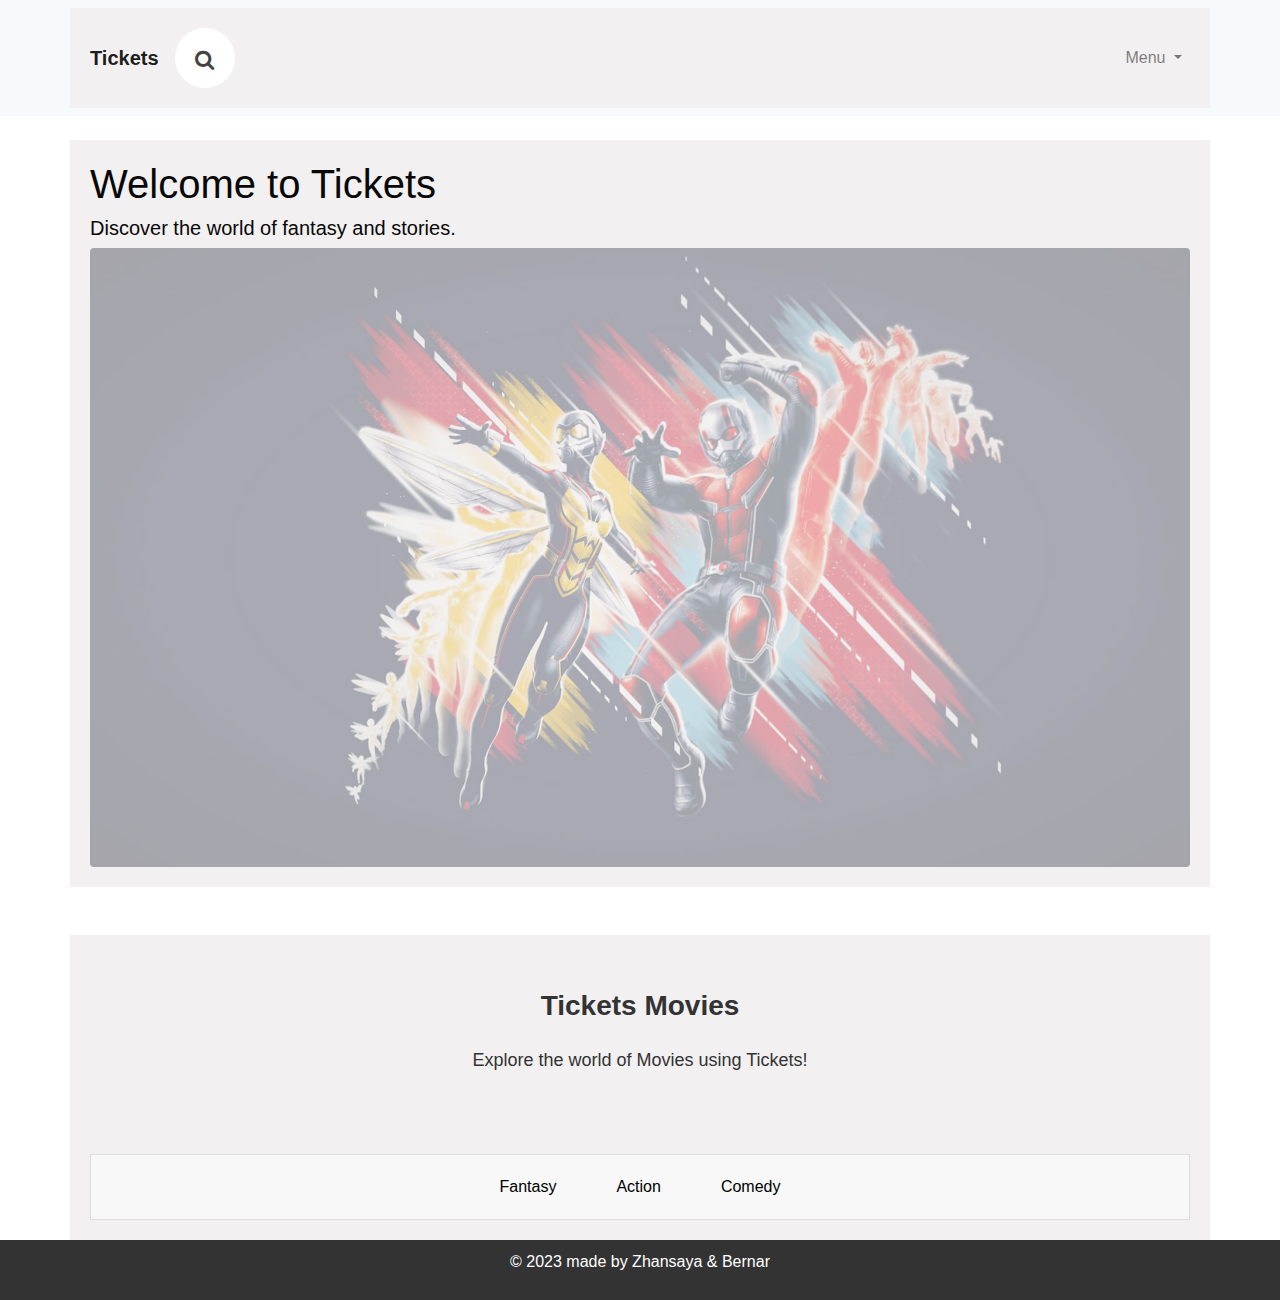
<file: index.html>
<!DOCTYPE html>
<html lang="en">
<head>
    <meta charset="UTF-8">
    <meta name="viewport" content="width=device-width, initial-scale=1.0">
    <title>Tickects</title>
    <link rel="stylesheet" href="css/style.css">
    <link rel="stylesheet" href="css/styles.css">
    <link rel="shortcut icon" href="Images/ticket_1557002.png" type="image/x-icon">
    <link href="https://cdn.jsdelivr.net/npm/bootstrap@5.1.3/dist/css/bootstrap.min.css" rel="stylesheet" integrity="sha384-1BmE4kWBq78iYhFldvKuhfTAU6auU8tT94WrHftjDbrCEXSU1oBoqyl2QvZ6jIW3" crossorigin="anonymous">
    <link rel="stylesheet" href="https://cdn.jsdelivr.net/npm/bootstrap@5.3.0/dist/css/bootstrap.min.css">
    
    
    <script src="https://cdn.jsdelivr.net/npm/bootstrap@5.3.1/dist/js/bootstrap.bundle.min.js"></script>
    <link rel="stylesheet" href="https://maxcdn.bootstrapcdn.com/bootstrap/4.5.2/css/bootstrap.min.css">
    <link rel="stylesheet" href="https://maxcdn.bootstrapcdn.com/font-awesome/4.5.0/css/font-awesome.min.css">
</head>
<style>
    .container {
        padding: 20px;
        color: rgb(8, 8, 8);
    }
    @media only screen and (max-width: 600px) {
        .container {background: #caa1e6;}
    }
    @media only screen and (min-width: 600px) {
        .container {background: #f2f0f0;}
    }
    .tab {
        overflow: hidden;
        border: 1px solid #ddd;
        background-color: #f8f8f8;
        padding: 10px;
        display: flex;
        justify-content: center;
    }

    .tab button {
        background-color: #f8f8f8;
        border: none;
        outline: none;
        cursor: pointer;
        padding: 10px 20px;
        transition: 0.3s;
        font-size: 16px;
        margin: 0 10px;
        color: #000;
    }

    .tab button:hover {
        background-color: #ddd;
    }

    .tab button.active {
        background-color: #ccc;
    }

    .tabcontent {
        display: none;
        padding: 20px;
        border: 1px solid #ddd;
        border-top: none;
    }

    .chanel-theme {
        font-family: "Helvetica Neue", Helvetica, Arial, sans-serif;
        color: #333;
        text-align: center;
        padding: 30px;
    }

    .chanel-title {
        font-size: 28px;
        font-weight: bold;
        margin-bottom: 20px;
    }

    .chanel-description {
        font-size: 18px;
        margin-bottom: 30px;
    }
    .container {
        padding: 20px;
        color: rgb(8, 8, 8);
    }
    @media only screen and (max-width: 600px) {
        .container {background: #caa1e6;}
    }
    @media only screen and (min-width: 600px) {
        .container {background: #f2f0f0;}
    }
</style>
<body>
    <nav class="navbar navbar-expand-lg navbar-light bg-light sticky-top">
        <div class="container">
            <a class="navbar-brand" href="#">Tickets</a>
            <button class="navbar-toggler" type="button" data-toggle="collapse" data-target="#navbarNav" aria-controls="navbarNav" aria-expanded="false" aria-label="Toggle navigation">
                <span class="navbar-toggler-icon"></span>
            </button>
            <div class="collapse navbar-collapse" id="navbarNav">
                <div class="containers"> 
                    <div class="icon">
                        <i class="search fa fa-search"></i>
                    </div>
                    <div class="input">
                        <input type="text" placeholder="Search" id="search">
                        <i class="clear fa fa-times"></i>
                    </div>
                </div>
                <ul class="navbar-nav ml-auto">
                    <li class="nav-item dropdown">
                        <a class="nav-link dropdown-toggle" href="#" id="navbarDropdown" role="button" data-toggle="dropdown" aria-haspopup="true" aria-expanded="false">
                            Menu
                        </a>
                        <div class="dropdown-menu" aria-labelledby="navbarDropdown">
                            <a class="dropdown-item" href="index.html">Home</a>
                            <a class="dropdown-item" href="about.html">About<span class="sr-only">(current)</span></a>
                            <a class="dropdown-item" href="book.html">Book<span class="sr-only">(current)</span></a>
                            <div class="dropdown-divider"></div>
                            <a class="dropdown-item" href="new_order.html">Contact</a>
                        </div>
                    </li>
                </ul>
            </div>
        </div>
    </nav>

<div class="container my-4">
    <h1>Welcome to Tickets</h1>
    <h5>Discover the world of fantasy and stories.</h5>

    <img id="myElement" src="Images/Antman.jpg" alt="Chanel Fashion" class="img-fluid rounded" style="opacity: 0;">

</div>
<button type="button" class="btn btn-secondary mr-2" id="scrollToTopBtn">To the Top</button>
<section>
    <div class="container mt-5">
        <div class="chanel-theme">
            <div class="chanel-title">Tickets Movies</div>
            <div class="chanel-description">Explore the world of Movies using Tickets!</div>
        </div>
        <div class="tab">
            <button class="tablinks" id="tab1" onclick="openTab(event, 'Fantasy')">Fantasy</button>
            <button class="tablinks" id="tab2" onclick="openTab(event, 'Action')">Action</button>
            <button class="tablinks" id="tab3" onclick="openTab(event, 'Com')">Comedy</button>
        </div>
        <div id="Fantasy" class="tabcontent">
            <h3>Fantasy Movies</h3>
            <p>Discover the latest movies and series.</p>
            <div id="demo" class="carousel slide" data-bs-ride="carousel">
                <div class="carousel-inner">
                    <div class="carousel-item active">
                      <img src="Images/Shazam.jpg" alt="..." class="d-block w-100">
                    </div>
                    <div class="carousel-item">
                      <img src="Images/guardians.jfif" alt="..." class="d-block w-100">
                    </div>
                    <div class="carousel-item">
                      <img src="Images/IronMan3.webp" alt="..." class="d-block w-100">
                    </div>
                  </div>
            </div>
        </div>
        <div id="Action" class="tabcontent">
            <h3>Action Movies</h3>
            <p>Experience the breathtaking world of Action Movies.</p>
            <div id="demo" class="carousel slide" data-bs-ride="carousel">
                <div class="carousel-inner">
                    <div class="carousel-item active">
                      <img src="Images/Fast-X.jpg" alt="..." class="d-block w-100">
                    </div>
                    <div class="carousel-item">
                      <img src="Images/avatar.jpg" alt="..." class="d-block w-100">
                    </div>
                    <div class="carousel-item">
                      <img src="Images/john-wick-4.avif" alt="..." class="d-block w-100">
                    </div>
                  </div>
            </div>
        </div>
        <div id="Com" class="tabcontent">
            <h3>Comedy Movies</h3>
            <p>Immerse yourself in the timeless sense of humor.</p>
            <div id="demo" class="carousel slide" data-bs-ride="carousel">
                <div class="carousel-inner">
                    <div class="carousel-item active">
                      <img src="Images/White-Men-Cant-Jump.jpg" alt="..." class="d-block w-100">
                    </div>
                    <div class="carousel-item">
                      <img src="Images/barbie.jfif" alt="..." class="d-block w-100">
                    </div>
                    <div class="carousel-item">
                      <img src="Images/murder.jpg" alt="..." class="d-block w-100">
                    </div>
                  </div>
            </div>
    </div>
    </div>
</section>
<footer>
    <p>&copy; 2023 made by Zhansaya & Bernar</p>
</footer>

<script src="Scipts/index_script.js"></script>
<script src="Scipts/script.js"></script>
<script src="https://ajax.googleapis.com/ajax/libs/jquery/3.5.1/jquery.min.js"></script>
<script src="https://cdnjs.cloudflare.com/ajax/libs/popper.js/1.16.0/umd/popper.min.js"></script>
<script src="https://maxcdn.bootstrapcdn.com/bootstrap/4.5.2/js/bootstrap.min.js"></script>
</body>
</html>
</file>
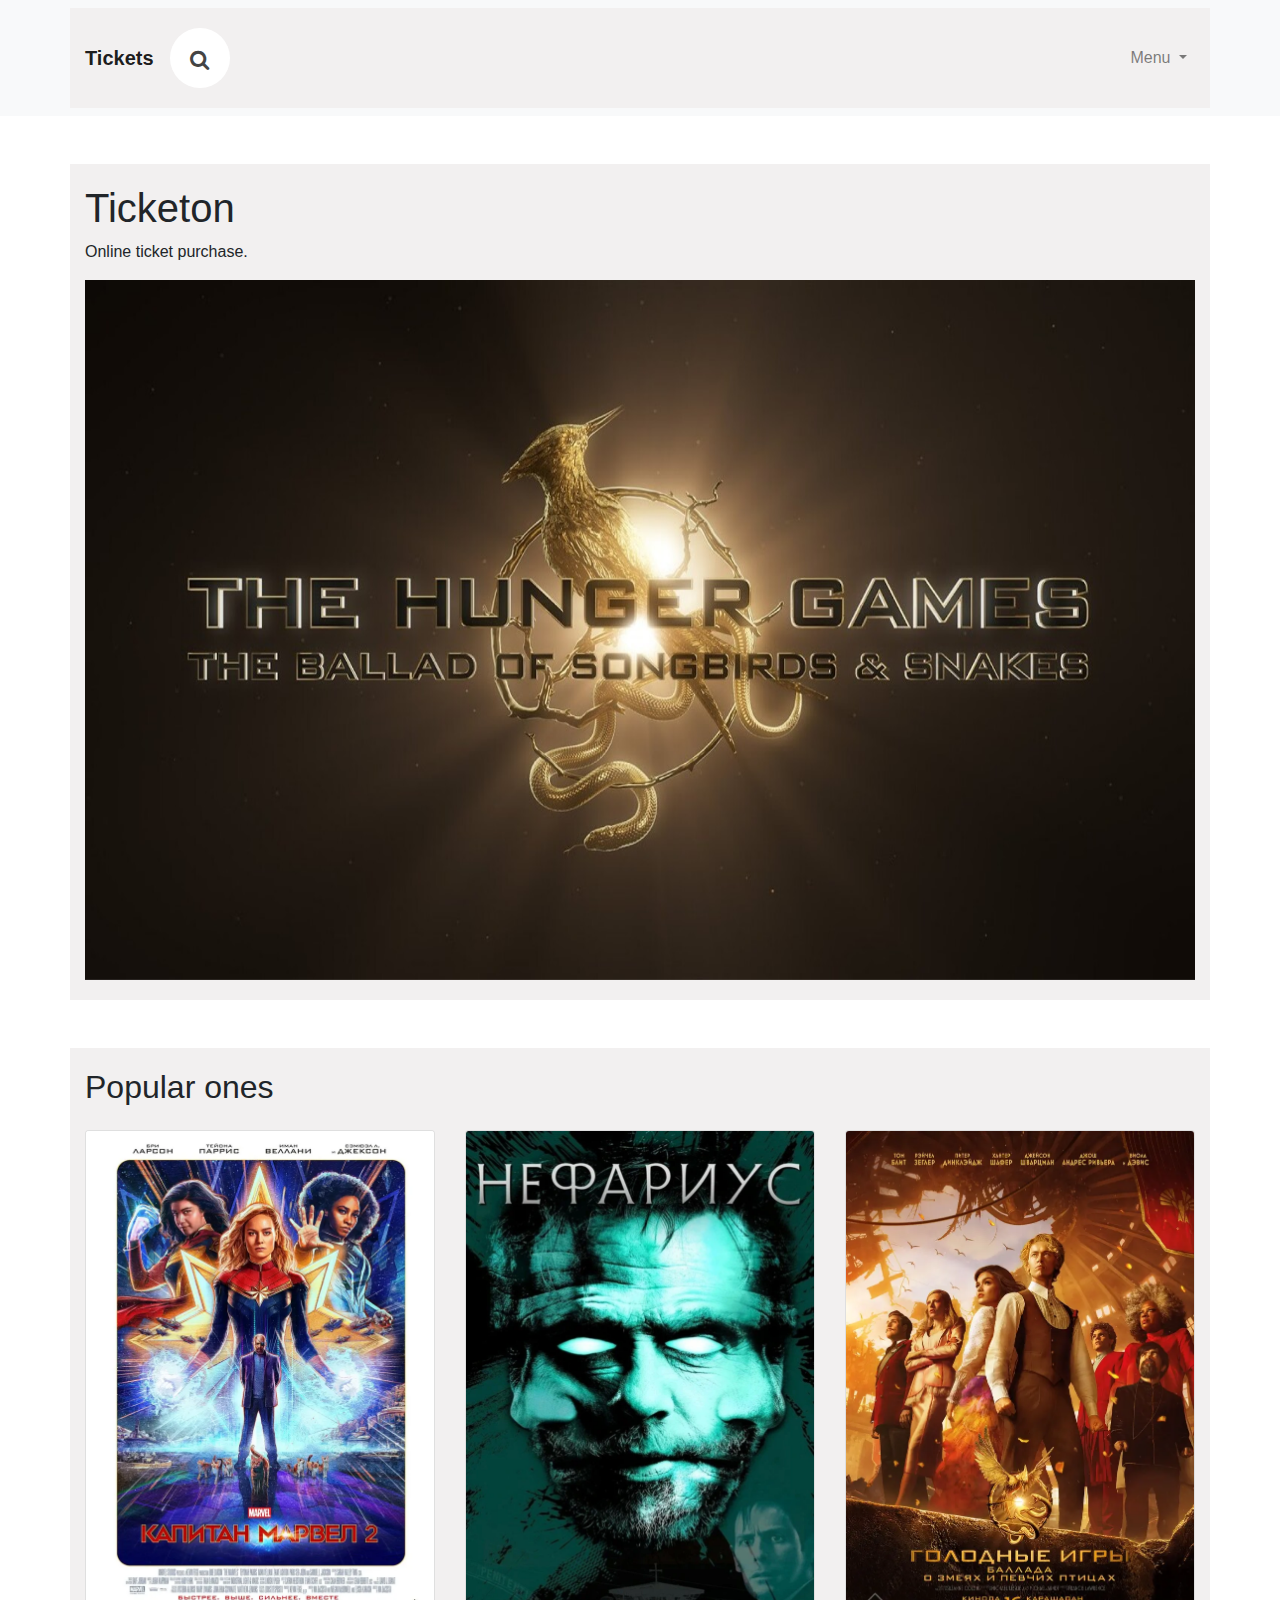
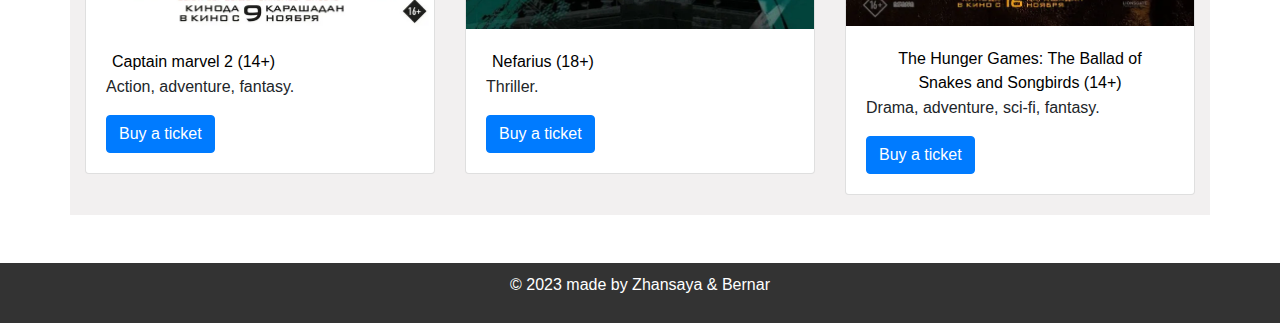
<file: book.html>
<!DOCTYPE html>
<html lang="en">
<head>
    <meta charset="UTF-8">
    <meta name="viewport" content="width=device-width, initial-scale=1.0">
    <title>Tickets</title>
    <link rel="stylesheet" href="css/style.css">
    <link rel="stylesheet" href="css/styles.css">
    <link rel="shortcut icon" href="Images/ticket_1557002.png" type="image/x-icon">
    <link href="https://cdn.jsdelivr.net/npm/bootstrap@5.1.3/dist/css/bootstrap.min.css" rel="stylesheet" integrity="sha384-1BmE4kWBq78iYhFldvKuhfTAU6auU8tT94WrHftjDbrCEXSU1oBoqyl2QvZ6jIW3" crossorigin="anonymous">
    <link rel="stylesheet" href="https://cdn.jsdelivr.net/npm/bootstrap@5.3.0/dist/css/bootstrap.min.css">
    
    
    <script src="https://cdn.jsdelivr.net/npm/bootstrap@5.3.1/dist/js/bootstrap.bundle.min.js"></script>
    <link rel="stylesheet" href="https://maxcdn.bootstrapcdn.com/bootstrap/4.5.2/css/bootstrap.min.css">
    <link rel="stylesheet" href="https://maxcdn.bootstrapcdn.com/font-awesome/4.5.0/css/font-awesome.min.css">
</head>
<style>
    body {font-family: Arial, Helvetica, sans-serif;}


    #myBtn {
        border: none; /* Убираем рамку */
        background: none; /* Убираем фон */
        cursor: pointer; /* Делаем курсор указателем при наведении */
        color: #000; /* Цвет текста */
    }
    .modal {
        display: none;
        position: fixed;
        z-index: 1;
        left: 0;
        top: 0;
        width: 100%;
        height: 100%;
        overflow: auto;
        background-color: rgba(0,0,0,0.9);
    }

    /* Modal Content */
    .modal-content {
        position: absolute;
        top: 50%;
        left: 50%;
        transform: translate(-50%, -50%);
        background-color: #fefefe;
        padding: 20px;
        border: 1px solid #888;
        width: 80%;
        max-width: 600px;
        box-shadow: 0 4px 8px 0 rgba(0,0,0,0.2),0 6px 20px 0 rgba(0,0,0,0.19);
        animation-name: fadeIn;
        animation-duration: 0.4s;
    }

    /* Add Animation */
    @keyframes fadeIn {
        from {opacity: 0}
        to {opacity: 1}
    }

    /* The Close Button */
    .close {
        color: white;
        float: right;
        font-size: 28px;
        font-weight: bold;
    }

    .close:hover,
    .close:focus {
        color: #000;
        text-decoration: none;
        cursor: pointer;
    }
</style>

<body>
    <nav class="navbar navbar-expand-lg navbar-light bg-light sticky-top">
        <div class="container">
            <a class="navbar-brand" href="#">Tickets</a>
            <button class="navbar-toggler" type="button" data-toggle="collapse" data-target="#navbarNav" aria-controls="navbarNav" aria-expanded="false" aria-label="Toggle navigation">
                <span class="navbar-toggler-icon"></span>
            </button>
            <div class="collapse navbar-collapse" id="navbarNav">
                <div class="containers"> 
                    <div class="icon">
                        <i class="search fa fa-search"></i>
                    </div>
                    <div class="input">
                        <input type="text" placeholder="Search" id="search">
                        <i class="clear fa fa-times"></i>
                    </div>
                </div>
                
                <ul class="navbar-nav ml-auto">
                    <li class="nav-item dropdown">
                        <a class="nav-link dropdown-toggle" href="#" id="navbarDropdown" role="button" data-toggle="dropdown" aria-haspopup="true" aria-expanded="false">
                            Menu
                        </a>
                        <div class="dropdown-menu" aria-labelledby="navbarDropdown">
                            <a class="dropdown-item" href="index.html">Home</a>
                            <a class="dropdown-item" href="about.html">About<span class="sr-only">(current)</span></a>
                            <a class="dropdown-item" href="book.html">Book<span class="sr-only">(current)</span></a>
                            <div class="dropdown-divider"></div>
                            <a class="dropdown-item" href="new_order.html">Contact</a>
                        </div>
                    </li>
                </ul>
            </div>
        </div>
    </nav>

<section>
    <div class="container mt-5">
        <h1>Ticketon</h1>
        <p>Online ticket purchase.</p>
        <div id="imageCarousel" class="carousel slide" data-ride="carousel">
            <div class="carousel-inner">
                <div class="carousel-item active">
                    <img src="Images/golodnye-igry-ballada-o-zmeyah-i-pevchih-ptitsah-2.jpg" class="d-block w-100 " alt="Product 1" style="width: 270px; height: 700px;">
                </div>
                <div class="carousel-item">
                    <img src="Images/maxresdefault.jpg"  class="d-block w-100" alt="Product 2" style="width: 270px; height: 700px;">
                </div>
                <div class="carousel-item">
                    <img src="Images/captainmarvel2-edited.jpeg"  class="d-block w-100" alt="Product 2" style="width: 270px; height: 700px;">
                </div>
            </div>
        </div>
    </div>
</section>


<section id="style" class="py-5">
    <div class="container">
        <h2>Popular ones</h2>
        <div class="row mt-4">
            <div class="col-md-4">
                <div class="card">
                    <img src="Images/cap.webp" class="card-img-top" alt="Film 1">
                    <div class="card-body">
                        <button id="myBtn">Captain marvel 2 (14+)</button>
                        <div id="myModal" class="modal">
                            <div class="modal-content">
                                <div class="modal-header">
                                    <span class="close">&times;</span>
                                    <h2>Captain marvel 2</h2>
                                </div>
                                <div class="modal-body">
                                    <p>Captain Marvel 2 is a movie that immerses audiences in a thrilling world of superheroes, adventure and emotional turbulence. It explores themes of courage, friendship and mutual aid in challenging situations.</p>
                                    <p>The movie is filled with dynamic battles and spectacular special effects, striking the imagination and making viewers hold their breath until the last minute. Together with the heroines we go on an incredible adventure, which will show that together we are stronger, even in the face of the most deadly threats.</p>
                                </div>
                            </div>

                        </div>
                        <p class="card-text">Action, adventure, fantasy.</p>
                        <a href="https://new.chaplin.kz/1422-kapitan-marvel-2" class ="btn btn-primary" id="linka" onmouseover="showTooltip(event, 'Chaplin Official')" onmouseout="hideTooltip()">Buy a ticket</a>
                    </div>
                </div>
            </div>

            <div class="col-md-4">
                <div class="card">
                    <img src="Images/da.webp" class="card-img-top" alt="Film 2">
                    <div class="card-body">
                        <button id="myBt">Nefarius (18+)</button>
                        <div id="myModa" class="modal">
                            <div class="modal-content">
                                <div class="modal-header">
                                    <span class="close">&times;</span>
                                    <h2>Nefarius</h2>
                                </div>
                                <div class="modal-body">
                                    <p>"Nefarius" is a sharp horror movie that tells the story of a mentally unstable murderer sentenced to death. He shocks everyone with a statement about his supernatural origin and claims to be the devil himself.</p>
                                </div>
                            </div>

                        </div>
                        <p class="card-text">Thriller.</p>
                        <a href="https://new.chaplin.kz/1419-nefarius" class ="btn btn-primary" id="jsn" onmouseover="showTooltip(event, 'Chaplin Official')" onmouseout="hideTooltip()">Buy a ticket</a>
                    </div>
                </div>
            </div>

            <div class="col-md-4">
                <div class="card">
                    <img src="Images/hung.webp" class="card-img-top" alt="Film 3">
                    <div class="card-body">
                        <button id="myB">The Hunger Games: The Ballad of Snakes and Songbirds (14+)</button>
                        <div id="myMod" class="modal">
                            <div class="modal-content">
                                <div class="modal-header">
                                    <span class="close">&times;</span>
                                    <h2>The Hunger Games: The Ballad of Snakes and Songbirds</h2>
                                </div>
                                <div class="modal-body">
                                    <p>Before he became the despotic president of Panem, young Coriolanus Snow was the last hope for his fading family, a once-great dynasty that had fallen into disfavor in the postwar Capitol. On the eve of the tenth annual Hunger Games, Snow is assigned to mentor Lucy Grey Baird, a tribune of District 12. Gradually, the girl attracts more and more attention Panem, becoming a favorite of the upcoming competition. Ready for anything to return his family to its former glory, Snow decides to turn the situation with Lucy in his favor. The race against time begins, which will show who is a songbird and who is a snake.</p>
                                </div>
                            </div>

                        </div>
                        <p class="card-text">Drama, adventure, sci-fi, fantasy.</p>
                        <a href="https://new.chaplin.kz/1428-golodnye-igry-ballada-o-zmeyakh-i-pevchikh-ptitsakh" class ="btn btn-primary" id="tbt" onmouseover="showTooltip(event, 'Chaplin Official')" onmouseout="hideTooltip()">Buy a ticket</a>

                    </div>
                </div>
            </div>
        </div>
    </div>
</section>

   

<button type="button" class="btn btn-secondary mr-2" id="scrollToTopBtn">To the Top</button>



<button type="button" class="btn btn-secondary mr-2" id="scrollToTopBtn">To the Top</button>
<footer>
    <p>&copy; 2023 made by Zhansaya & Bernar</p>
</footer>

<script src="Scipts/book_script.js"></script>
<script src="Scipts/script.js"></script>
<script src="https://ajax.googleapis.com/ajax/libs/jquery/3.5.1/jquery.min.js"></script>
<script src="https://cdnjs.cloudflare.com/ajax/libs/popper.js/1.16.0/umd/popper.min.js"></script>
<script src="https://maxcdn.bootstrapcdn.com/bootstrap/4.5.2/js/bootstrap.min.js"></script>
</body>
</html>
</file>
<file: css/style.css>
.containers{
    width: 60px;
    height: 60px;
    border-radius: 50px;
    background: white;
    position: relative;
    transition: 0.5s;
    overflow: hidden;
}
.containers.active{
    width: 400px;
}
#full-screen-video {
    position: absolute;
    top: 0;
    left: 0;
    width: 100%;
    height: 100%;
    object-fit: cover;
    z-index: -1;
  }
#scrollToTopBtn {
    display: none;
    position: fixed;
    bottom: 20px;
    right: 20px;
    color: #fff;
    border: none;
    border-radius: 5px;
    padding: 10px 15px;
    cursor: pointer;
}
.containers .icon{
    position: absolute;
    left: 30px;
    top: 50%;
    transform: translate(-50%, -50%);
}
.containers .icon .search{
    font-size: 21px;
    cursor: pointer;
    color:#444;
}
.containers .input{
    position: relative;
    width: 300px;
    height: 60px;
    left: 60px;
    display: flex;
    align-items: center;
    justify-content: center;
}
.containers .input input{
    position: absolute;
    top: 0;
    width: 100%;
    height: 100%;
    border: none;
    font-size: 18px;
    outline: none;
}
.containers .input .clear{
    position: absolute;
    right: -25px;
    top: 50%;
    transform: translate(-50%, -50%);
    cursor: pointer;
    font-size: 20px;
    
}
</file>
<file: css/styles.css>
.navbar {
    background-color: #FFF;
}


.navbar-brand {
    color: #D80032;
    font-size: 24px;
    font-weight: bold;
}

.container {
    background-color: #f2f0f0;
    padding: 20px;
}

h1 {
    color: #D80032;
}
#full-screen-video {
    position: absolute;
    top: 0;
    left: 0;
    width: 100%;
    height: 100%;
    object-fit: cover;
    z-index: -1;
  }
/* styles.css */
.btn-secondary-scroll-top {
    display: none;
    position: fixed;
    bottom: 20px;
    right: 20px;
    /* Add other styling as needed */
}

.btn-primary {
    background-color: #D80032;
    color: #FFF;
    border: none;
}

.btn-primary:hover {
    background-color: #A20027;
}

.img-transition {
    transform: translateX(100%);
    transition: transform 1s ease;
}

.about-content {
    transition: opacity 1s ease;
}



.img-transition {
    transform: translateX(0%);
}

.about-content {
    opacity: 1;
}

#contact {
    background-color: #faecec;
    padding: 50px;
}

#contact h2 {
    text-align: center;
    margin-bottom: 20px;
}
footer {
    text-align: center;
    background-color: #333;
    color: #fff;
    padding: 10px;
    clear: both;
}

.contact-info {
    background-color: rgb(251, 251, 253);
    display: flex;
    flex-direction: column;
    align-items: center;
    text-align: center;
}

.telegram-info {
    display: flex;
    align-items: center;
    margin-bottom: 20px;
    text-align: left;
}

.icon {
    font-family: 'FontAwesome';
    font-size: 24px;
    margin-right: 0px;
}


.telegram-username {
    display: flex;
    align-items: center;
    margin-bottom: 0px;
}

.telegram-username a {
    font-size: 12px;
    color: #c64c4c;
    text-decoration: none;
    margin-right: 50px;
}

.telegram-username a:hover {
    text-decoration: underline;
}
.instagram-username{
    display: flex;
    align-items: center;
    margin-bottom: 0px;
}
.instagram-username a{
    font-size: 12px;
    color: #c64c4c;
    text-decoration: none;
    margin-right: 50px;
}
.instagram-username a:hover {
    text-decoration: underline;
}
.mail-username{
    display: flex;
    align-items: center;
    margin-bottom: 0px;
}
.mail-username a{
    font-size: 12px;
    color: #c64c4c;
    text-decoration: none;
    margin-right: 50px;
}
.mail-username a:hover {
    text-decoration: underline;
}

#collection {
    padding: 50px 0;
}
#collection h2 {
    text-align: center;
    font-size: 36px;
    margin-bottom: 20px;
}
#collection p {
    text-align: center;
    font-size: 16px;
    margin-bottom: 40px;
}
.collection-item {
    margin-bottom: 20px;
}
.collection-item img {
    width: 100%;
    height: 300px;
    object-fit: cover;
}

.collection-item h4 {
    font-size: 20px;
    margin-bottom: 10px;
}

.collection-item p {
    font-size: 16px;
}


.chanel-theme {
    text-align: center;
}

.chanel-title, .chanel-description {
    margin: auto;
    width: 50%;
}

.tab {
    display: flex;
    justify-content: center;
    margin-top: 20px;
}

.tablinks {
    margin: 0 10px;
}

.tabcontent {
    text-align: center;
    margin: auto;
    width: 50%;
    margin-top: 20px;
}

.tabcontent img {
    display: block;
    margin: 0 auto;
}

.tooltip {
    position: absolute;
    background-color: black;
    color: white;
    padding: 5px 10px;
    border-radius: 5px;
}

body {font-family: Arial, Helvetica, sans-serif;}


#myBt {
    border: none; /* Убираем рамку */
    background: none; /* Убираем фон */
    cursor: pointer; /* Делаем курсор указателем при наведении */
    color: #000; /* Цвет текста */
}
.modal {
    display: none;
    position: fixed;
    z-index: 1;
    left: 0;
    top: 0;
    width: 100%;
    height: 100%;
    overflow: auto;
    background-color: rgba(0,0,0,0.9);
}

/* Modal Content */
.modal-content {
    position: absolute;
    top: 50%;
    left: 50%;
    transform: translate(-50%, -50%);
    background-color: #fefefe;
    padding: 20px;
    border: 1px solid #888;
    width: 80%;
    max-width: 600px;
    box-shadow: 0 4px 8px 0 rgba(0,0,0,0.2),0 6px 20px 0 rgba(0,0,0,0.19);
    animation-name: fadeIn;
    animation-duration: 0.4s;
}

/* Add Animation */
@keyframes fadeIn {
    from {opacity: 0}
    to {opacity: 1}
}

/* The Close Button */
.close {
    color: white;
    float: right;
    font-size: 28px;
    font-weight: bold;
}

.close:hover,
.close:focus {
    color: #000;
    text-decoration: none;
    cursor: pointer;
}

#myB {
    border: none; /* Убираем рамку */
    background: none; /* Убираем фон */
    cursor: pointer; /* Делаем курсор указателем при наведении */
    color: #000; /* Цвет текста */
}
</file>
